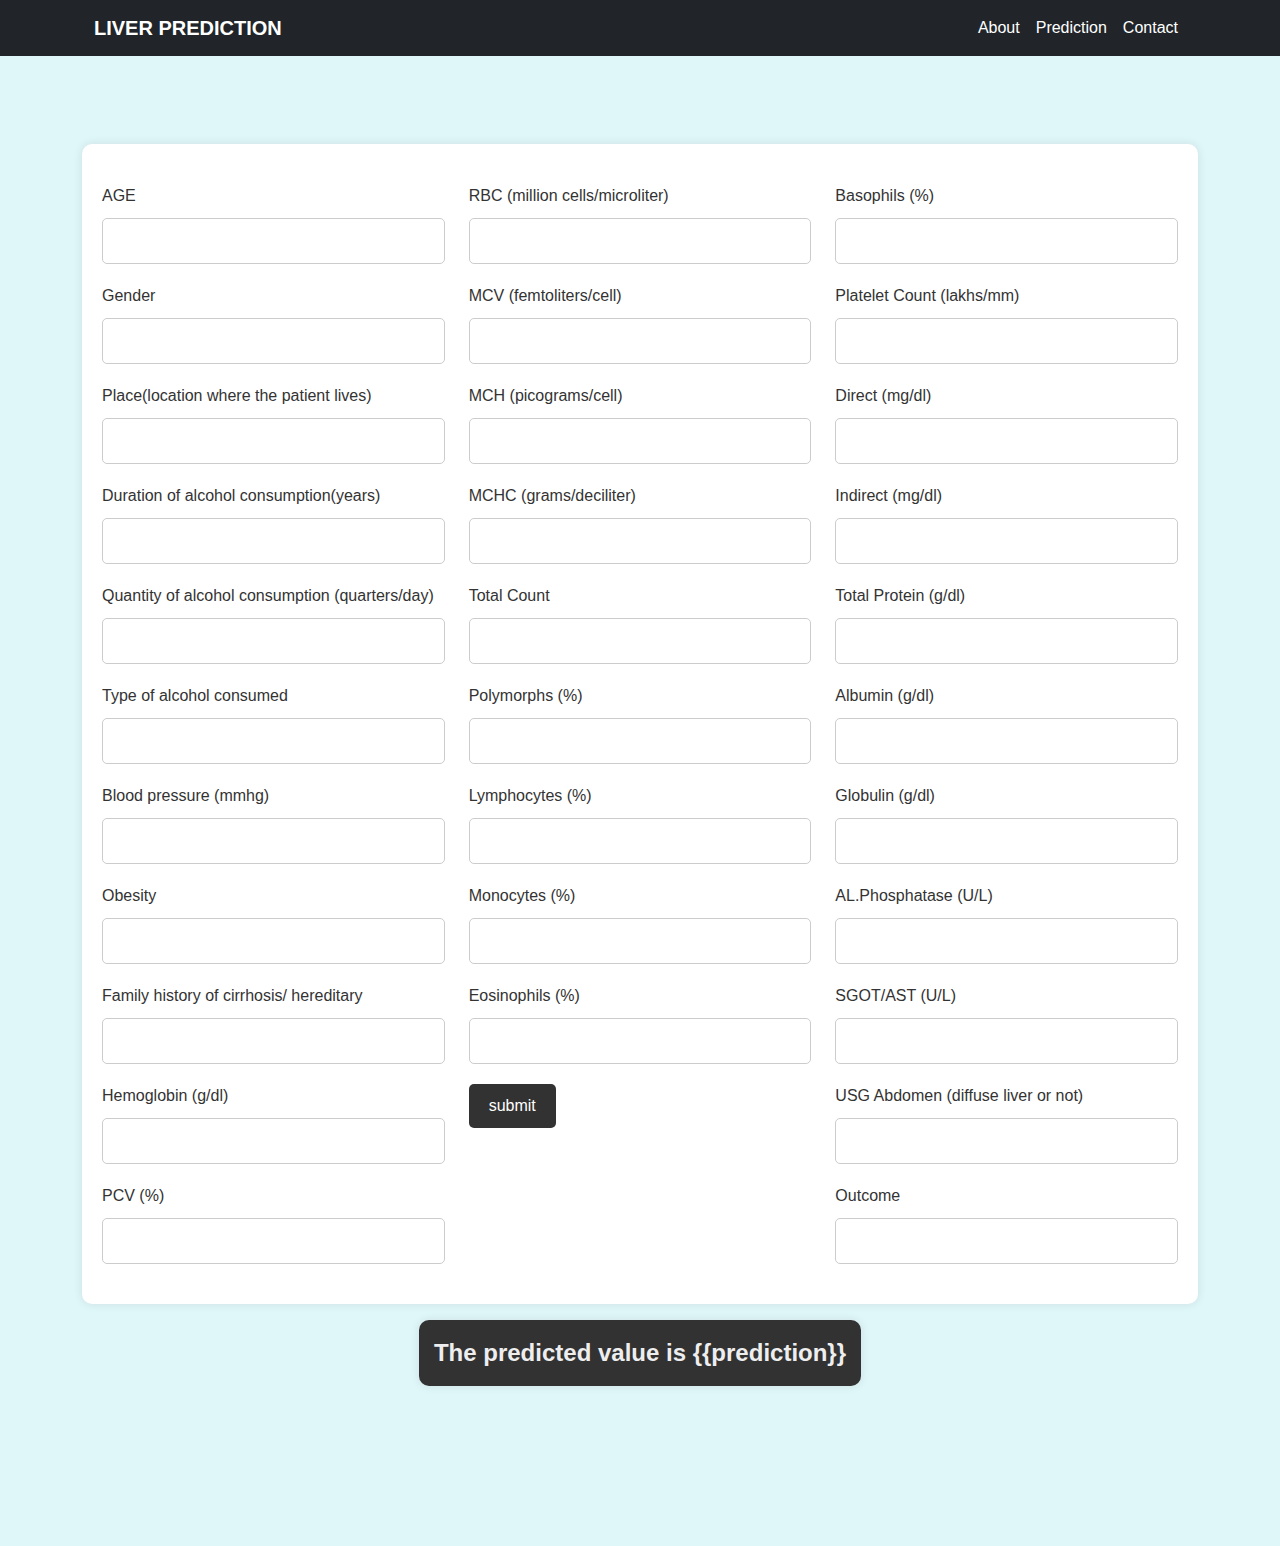
<file: templates/index.html>
<html>

<head>
    <link rel="stylesheet" href="..\static\css\styles.css">
    
    <link href="https://cdn.jsdelivr.net/npm/bootstrap@5.0.2/dist/css/bootstrap.min.css" rel="stylesheet"
        integrity="sha384-EVSTQN3/azprG1Anm3QDgpJLIm9Nao0Yz1ztcQTwFspd3yD65VohhpuuCOmLASjC" crossorigin="anonymous">
    <script src="https://cdn.jsdelivr.net/npm/bootstrap@5.0.2/dist/js/bootstrap.bundle.min.js"
        integrity="sha384-MrcW6ZMFYlzcLA8Nl+NtUVF0sA7MsXsP1UyJoMp4YLEuNSfAP+JcXn/tWtIaxVXM"
        crossorigin="anonymous"></script>
</head>

<body>
    <nav class="navbar navbar-expand-lg navbar-dark bg-dark fixed-top" id="mainNav">
        <div class="container px-4">
            <a class="navbar-brand" href="#page-top">LIVER PREDICTION</a>
            <button class="navbar-toggler" type="button" data-bs-toggle="collapse" data-bs-target="#navbarResponsive" aria-controls="navbarResponsive" aria-expanded="false" aria-label="Toggle navigation"><span class="navbar-toggler-icon"></span></button>
            <div class="collapse navbar-collapse" id="navbarResponsive">
                <ul class="navbar-nav ms-auto">
                    <li class="nav-item"><a class="nav-link" href="page.html">About</a></li>
                    <li class="nav-item"><a class="nav-link" href="index.html">Prediction</a></li>
                    <li class="nav-item"><a class="nav-link" href="page.html">Contact</a></li>
                </ul>
            </div>
        </div>
    </nav>
    <section>
        <div class="container">
            <form action="/index" method="post">
                   <div class='row'>
           
                       <div class='col'>
                           <p>AGE </p>
                           <input type="text" name="AGE"></p>
                           <p>Gender </p>
                           <input type="text" name="Gender"></p>
                           <p>Place(location where the patient lives) </p>
                           <p> <input type="text" name="Place(location where the patient lives)" /> </p>
                           <p>Duration of alcohol consumption(years) </p>
                           <p> <input type="text" name="Duration of alcohol consumption(years)" /> </p>
                           <p>Quantity of alcohol consumption (quarters/day) </p>
                           <p> <input type="text" name="Quantity of alcohol consumption (quarters/day)" /> </p>
                           <p>Type of alcohol consumed </p>
                           <p> <input type="text" name="Type of alcohol consumed" /> </p>
                           <p>Blood pressure (mmhg) </p>
                           <p> <input type="text" name="Blood pressure (mmhg)" /> </p>
                           <p>Obesity </p>
                           <p> <input type="text" name="Obesity" /> </p>
                           <p>Family history of cirrhosis/ hereditary </p>
                           <p> <input type="text" name="Family history of cirrhosis/ hereditary" /> </p>
                           <p>Hemoglobin (g/dl) </p>
                           <p> <input type="text" name="Hemoglobin  (g/dl)" /> </p>
                           <p>PCV (%) </p>
                           <p> <input type="text" name="PCV  (%)" /> </p>
                       </div>
           
                       <div class='col'>
           
           
           
           
                           <p>RBC (million cells/microliter) </p>
                           <p> <input type="text" name="RBC  (million cells/microliter)" /> </p>
                           <p>MCV (femtoliters/cell) </p>
                           <p> <input type="text" name="MCV   (femtoliters/cell)" /> </p>
                           <p>MCH (picograms/cell) </p>
                           <p> <input type="text" name="MCH  (picograms/cell)" /> </p>
                           <p>MCHC (grams/deciliter) </p>
                           <p> <input type="text" name="MCHC  (grams/deciliter)" /> </p>
                           <p>Total Count </p>
                           <p> <input type="text" name="Total Count" /> </p>
                           <p>Polymorphs (%) </p>
                           <p> <input type="text" name="Polymorphs  (%)" /> </p>
                           <p>Lymphocytes (%) </p>
                           <p> <input type="text" name="Lymphocytes  (%)" /> </p>
                           <p>Monocytes (%) </p>
                           <p> <input type="text" name="Monocytes   (%)" /> </p>
                           <p>Eosinophils (%) </p>
                           <p> <input type="text" name="Eosinophils   (%)" /> </p>
           
                           <p> <input type="submit" value="submit" /> </p>
                       </div>
           
                       <div class='col'>
           
           
           
           
           
                           <p>Basophils (%) </p>
                           <p> <input type="text" name="Basophils  (%)" /> </p>
                           <p>Platelet Count (lakhs/mm) </p>
                           <p> <input type="text" name="Platelet Count  (lakhs/mm)" /> </p>
                           <p>Direct (mg/dl) </p>
                           <p> <input type="text" name="Direct    (mg/dl)" /> </p>
                           <p>Indirect (mg/dl) </p>
                           <p> <input type="text" name="Indirect     (mg/dl)" /> </p>
                           <p>Total Protein (g/dl) </p>
                           <p> <input type="text" name="Total Protein     (g/dl)" /> </p>
           
                           <p>Albumin (g/dl) </p>
                           <p> <input type="text" name="Albumin   (g/dl)" /> </p>
                           <p>Globulin (g/dl) </p>
                           <p> <input type="text" name="Globulin  (g/dl)" /> </p>
                           <p>AL.Phosphatase (U/L) </p>
                           <p> <input type="text" name="AL.Phosphatase      (U/L)" /> </p>
                           <p>SGOT/AST (U/L) </p>
                           <p> <input type="text" name="SGOT/AST      (U/L)" /> </p>
                           <p>USG Abdomen (diffuse liver or not) </p>
                           <p> <input type="text" name="USG Abdomen (diffuse liver or  not)" /> </p>
                           <p>Outcome </p>
                           <p> <input type="text" name="Outcome" /> </p>
           
                       </div>
           
                   </div>
           
           
           
           
           
           
               </form>
               <p class="text-center pred"><b>The predicted value is {{prediction}}</b></p>
              </div>
    </section>

</body>

</html>
</file>
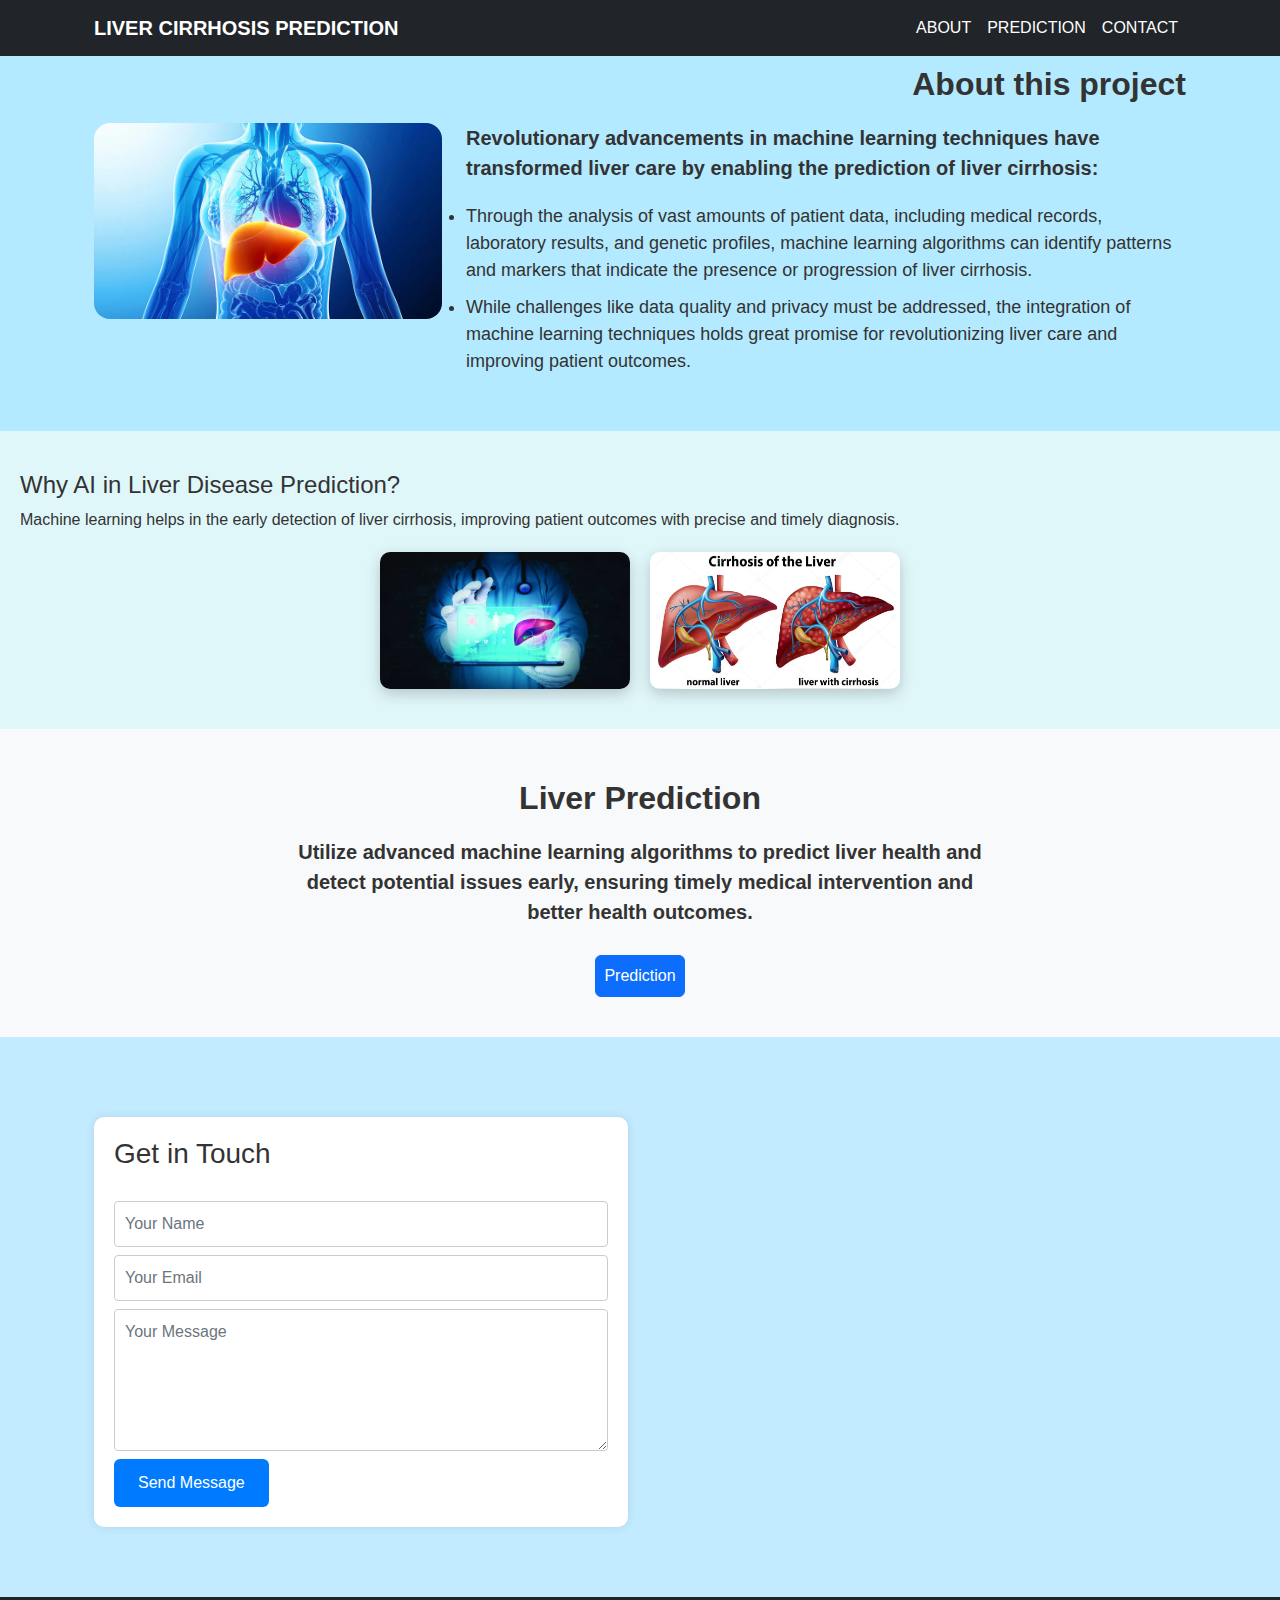
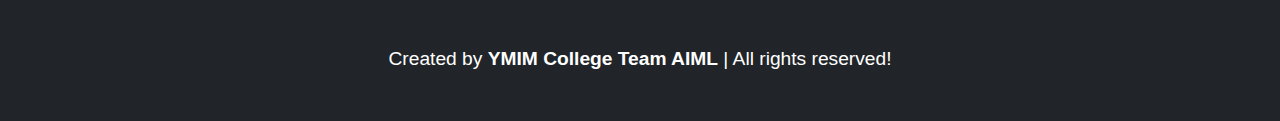
<file: templates/page.html>
<!DOCTYPE html>
<html lang="en">
<head>
    <meta charset="UTF-8">
    <meta name="viewport" content="width=device-width, initial-scale=1.0">
    <title>Liver Cirrhosis Prediction</title>

    <!-- Core theme CSS (includes Bootstrap)-->
    <link href="..\static\css\styles.css" rel="stylesheet">
</head>
<body id="page-top">
    <!-- Navigation-->
    <nav class="navbar navbar-expand-lg navbar-dark bg-dark fixed-top" id="mainNav">
        <div class="container px-4">
            <a class="navbar-brand" href="#page-top">LIVER CIRRHOSIS PREDICTION</a>
            <button class="navbar-toggler" type="button" data-bs-toggle="collapse" data-bs-target="#navbarResponsive" aria-controls="navbarResponsive" aria-expanded="false" aria-label="Toggle navigation"><span class="navbar-toggler-icon"></span></button>
            <div class="collapse navbar-collapse" id="navbarResponsive">
                <ul class="navbar-nav ms-auto">
                    <li class="nav-item"><a class="nav-link" href="#about">ABOUT</a></li>
                    <li class="nav-item"><a class="nav-link" href="#services">PREDICTION</a></li>
                    <li class="nav-item"><a class="nav-link" href="#contact">CONTACT</a></li>
                </ul>
            </div>
        </div>
    </nav>

   
    

    <!-- About section -->
    <section id="about">
        <div class="container px-4">
            <div class="row gx-4 align-items-center">
                <div class="col-lg-4">
                    <img src="..\static\assets\liver.png" alt="Healthcare Image" class="img-fluid">
                </div>
                <div class="col-lg-8 text-right">
                    <h2 class="about-heading">About this project</h2>
                    <p class="lead about-lead">Revolutionary advancements in machine learning techniques have transformed liver care by enabling the prediction of liver cirrhosis:</p>
                    <ul class="about-list">
                        <li>Through the analysis of vast amounts of patient data, including medical records, laboratory results, and genetic profiles, machine learning algorithms can identify patterns and markers that indicate the presence or progression of liver cirrhosis.</li>
                        <li>While challenges like data quality and privacy must be addressed, the integration of machine learning techniques holds great promise for revolutionizing liver care and improving patient outcomes.</li>
                    </ul>
                </div>
            </div>
        </div>
    </section>

    <section id="learn-more" class="info">
        <h2>Why AI in Liver Disease Prediction?</h2>
        <p>Machine learning helps in the early detection of liver cirrhosis, improving patient outcomes with precise and timely diagnosis.</p>
        <div class="image-gallery">
            <img src="..\static\assets\L1.png" alt="Liver Health">
            <img src="..\static\assets\L2.png" alt="AI in Healthcare">
        </div>
    </section>

   <!-- Services section-->
   <section class="bg-light" id="services">
    <div class="container px-4 text-center">
        <div class="row gx-4 justify-content-center">
            <div class="col-lg-8">
                <h2 class="services-heading">Liver Prediction</h2>
                <p class="lead services-lead">Utilize advanced machine learning algorithms to predict liver health and detect potential issues early, ensuring timely medical intervention and better health outcomes.</p>
                <a href="/index">
                    <button class="btn btn-primary p-2 mt-2">Prediction</button>
                </a>
            </div>
        </div>
    </div>
</section>

    <!-- Contact section -->
    <section id="contact" style="background-color: #c3ebff;">
        <div class="container px-4">
            <div class="row">
                <div class="col-lg-6">
                    <!-- Contact Form -->
                    <form action="/index" method="post">
                        <h3>Get in Touch</h3>
                        <input type="text" name="name" placeholder="Your Name" class="form-control mb-2">
                        <input type="email" name="email" placeholder="Your Email" class="form-control mb-2">
                        <textarea name="message" placeholder="Your Message" rows="5" class="form-control mb-2"></textarea>
                        <button type="submit" class="btn btn-primary">Send Message</button>
                    </form>
                </div>
                <div class="col-lg-6">
                    <!-- Map -->
                    <div class="map-responsive">
                        <iframe src="https://www.google.com/maps/embed?pb=!1m18!1m12!1m3!1d3810.299993912906!2d74.1758615!3d17.2527154!2m3!1f0!2f0!3f0!3m2!1i1024!2i768!4f13.1!3m3!1m2!1s0x3bc182e395ef2671%3A0x719d14ba23859f1b!2sBharati%20Vidyapeeth%20Deemed%20University%2C%20Yashwantrao%20Mohite%20Institute%20of%20Management%2C%20Malkapur%2C%20Karad!5e0!3m2!1sen!2sin!4v1741416024095!5m2!1sen!2sin" width="550" height="400" style="border:0;" allowfullscreen="" loading="lazy" referrerpolicy="no-referrer-when-downgrade"></iframe>
                         </div>
                </div>
            </div>
        </div>
    </section>

    <!-- Footer-->
    <footer class="py-5 bg-dark">
        <div class="container px-4">
            <p class="m-0 text-center text-white">Created by <span>YMIM College Team AIML</span> | All rights reserved!</p>
        </div>
    </footer>

    <!-- Bootstrap core JS-->
    <script src="https://cdn.jsdelivr.net/npm/bootstrap@5.2.3/dist/js/bootstrap.bundle.min.js"></script>
    <!-- Core theme JS-->
    <script src="..\static\js\scripts.js"></script>
</body>
</html>
</file>
